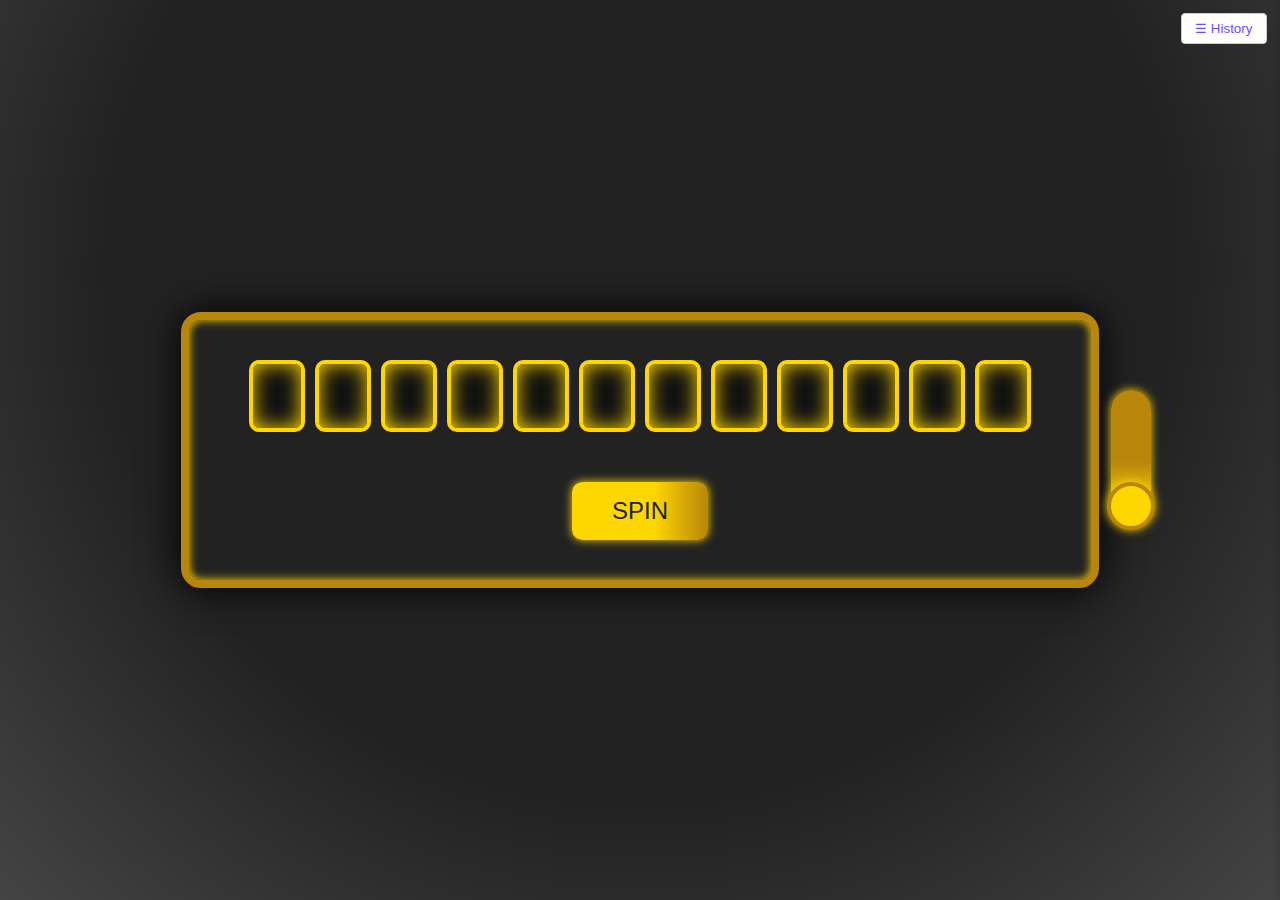
<file: randomizers/random-word-slotmachine/index.html>
<!DOCTYPE html>
<html lang="en">

<head>
    <meta charset="UTF-8">
    <title>Word Slot Machine</title>
    <link rel="stylesheet" href="css/main.css">
    <link rel="stylesheet" href="css/history.css">
    <meta name="viewport" content="width=device-width, initial-scale=1.0">
</head>

<body>
    <div class="slot-machine">
        <div class="word-display" id="wordDisplay"></div>
        <button class="spin-btn" id="spinBtn">SPIN</button>
        <div class="lever" id="lever">
            <div class="lever-ball"></div>
        </div>
    </div>
    <!-- Aside menu for previous coordinates -->
    <aside id="historyMenu" class="history-menu" role="complementary" aria-hidden="true" data-widget="history">
        <div class="history-header">
            <h2 class="history-title">History</h2>
            <button id="closeHistoryButton" class="history-close" aria-label="Close history">&times;</button>
        </div>

        <ul id="historyList" class="history-list" data-history-list>
            <!-- History items will be dynamically added here -->
        </ul>

        <div class="history-actions">
            <button id="clearHistoryButton" class="history-clear" data-action="clear">Clear History</button>
            <button id="exportPdfButton" class="history-export" data-action="export-pdf">Export to PDF</button>
            <button id="exportCsvButton" class="history-export" data-action="export-csv">Export to CSV</button>
        </div>

        <template id="historyItemTemplate">
            <li class="history-item">
                <span class="history-item-name"></span>
                <span class="history-item-label"></span>
                <button class="history-item-remove" aria-label="Remove item">×</button>
            </li>
        </template>
    </aside>

    <button id="openHistoryButton" class="history-open" aria-controls="historyMenu" aria-expanded="false">☰ History</button>
    <script  type="module" src="js/main.js"></script>
</body>

</html>
</file>
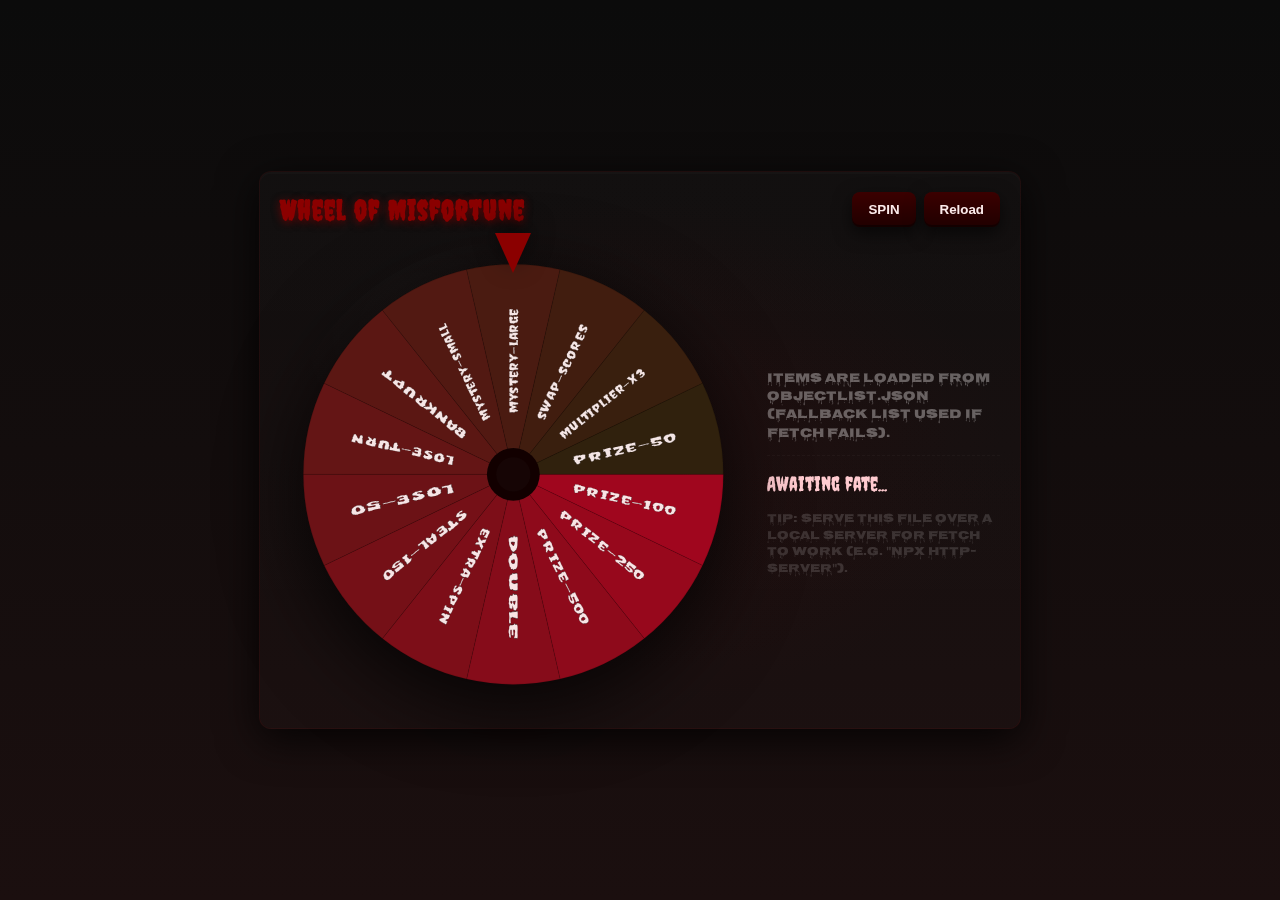
<file: randomizers/wheel-of-misfortune/index.html>
<!doctype html>
<html lang="en">

<head>
    <meta charset="utf-8" />
    <meta name="viewport" content="width=device-width,initial-scale=1" />
    <title>Wheel of Misfortune (no canvas)</title>

    <!-- Creepy fonts -->
    <link href="https://fonts.googleapis.com/css2?family=Creepster&family=Nosifer&display=swap" rel="stylesheet">

    <link rel="stylesheet" href="css/main.css">
</head>

<body>
    <div class="wrap">
        <div class="panel">
            <header>
                <h1>Wheel of Misfortune</h1>
                <div class="controls">
                    <button id="spinBtn">SPIN</button>
                    <button id="reloadBtn" title="Reload items">Reload</button>
                </div>
            </header>

            <div class="stage">
                <div class="wheel-wrap">
                    <div class="pointer" aria-hidden="true"></div>

                    <!-- SVG-based wheel (no canvas) -->
                    <svg id="wheel" viewBox="0 0 1200 1200" role="img" aria-label="Wheel of Misfortune" xmlns="http://www.w3.org/2000/svg">
                        <!-- group that will be rotated to animate spinning -->
                        <g id="wheelInner" transform="translate(600 600) rotate(0)"></g>

                        <!-- decorative center disc -->
                        <g class="wheel-center" transform="translate(600 600)">
                            <circle r="68" fill="#120000" stroke="rgba(255,255,255,0.02)" stroke-width="2"></circle>
                            <circle r="44" fill="rgba(255,255,255,0.02)"></circle>
                        </g>
                    </svg>
                </div>

                <aside class="info" aria-live="polite">
                    <div class="small">Items are loaded from objectList.json (fallback list used if fetch fails).</div>
                    <div class="result" id="result">Awaiting fate...</div>
                    <div class="credits">Tip: serve this file over a local server for fetch to work (e.g. "npx
                        http-server").</div>
                </aside>
            </div>
        </div>
    </div>

    <script src="js/main.js"></script>
</body>

</html>
</file>
<file: randomizers/random-word-slotmachine/css/main.css>
@import 'palette.css';

body {
    background: radial-gradient(circle at 50% 30%, #222 60%, #444 100%);
    color: #ffd700;
    font-family: 'Orbitron', Arial, sans-serif;
    display: flex;
    flex-direction: column;
    align-items: center;
    justify-content: center;
    height: 100vh;
    margin: 0;
}

.slot-machine {
    background: #222;
    border: 8px solid #b8860b;
    border-radius: 20px;
    box-shadow: 0 0 40px #000, 0 0 10px #ffd700 inset;
    padding: 40px 60px;
    position: relative;
    text-align: center;
}

.word-display {
    display: flex;
    gap: 10px;
    justify-content: center;
    margin-bottom: 30px;
}

.letter-slot {
    background: #111;
    border: 4px solid #ffd700;
    border-radius: 10px;
    width: 48px;
    height: 64px;
    display: flex;
    align-items: center;
    justify-content: center;
    font-size: 2em;
    box-shadow: 0 0 20px #ffd700 inset;
    position: relative;
    overflow: hidden;
}

.letter-roller {
    position: absolute;
    width: 100%;
    height: 100%;
    transition: transform 1s cubic-bezier(.17, .67, .83, .67);
    will-change: transform;
}

.letter {
    width: 100%;
    height: 100%;
    display: flex;
    align-items: center;
    justify-content: center;
    font-size: inherit;
    color: inherit;
    position: absolute;
    left: 0;
    top: 0;
}

.lever {
    position: absolute;
    right: -60px;
    top: 50%;
    transform: translateY(-50%);
    width: 40px;
    height: 120px;
    background: linear-gradient(to bottom, #b8860b 60%, #ffd700 100%);
    border-radius: 20px;
    box-shadow: 0 0 10px #ffd700;
    cursor: pointer;
    display: flex;
    flex-direction: column;
    align-items: center;
    justify-content: flex-end;
}

.lever-ball {
    width: 40px;
    height: 40px;
    background: #ffd700;
    border: 4px solid #b8860b;
    border-radius: 50%;
    box-shadow: 0 0 10px #ffd700;
    margin-bottom: -20px;
}

.spin-btn {
    background: linear-gradient(90deg, #ffd700 60%, #b8860b 100%);
    color: #222;
    font-size: 1.5em;
    font-family: 'Orbitron', Arial, sans-serif;
    border: none;
    border-radius: 10px;
    padding: 15px 40px;
    box-shadow: 0 0 10px #ffd700;
    cursor: pointer;
    margin-top: 20px;
    transition: background 0.2s;
}

.spin-btn:active {
    background: linear-gradient(90deg, #b8860b 60%, #ffd700 100%);
}

:root {
    --lever-anim-duration: 420ms;
    --lever-anim-easing: cubic-bezier(.17, .67, .83, .67);
}

/* make the lever rotate from its upper middle point (like a crank) and animate smoothly */
.lever {
    transform-origin: 50% 0%;
    transition: transform var(--lever-anim-duration) var(--lever-anim-easing);
    will-change: transform;
}

/* animate the ball at the end of the lever for extra feedback */
.lever-ball {
    transition: transform var(--lever-anim-duration) var(--lever-anim-easing),
                box-shadow var(--lever-anim-duration) var(--lever-anim-easing);
    will-change: transform, box-shadow;
}

/* pulled state: pivot the lever down around its top-center and nudge the ball */
.lever.pulled {
    transform: translateY(-50%) rotate(40deg);
    box-shadow: 0 10px 24px rgba(0, 0, 0, 0.6), 0 0 20px #ffd700;
}

.lever.pulled .lever-ball {
    transform: translateY(10px) rotate(-8deg);
    box-shadow: 0 6px 16px rgba(0, 0, 0, 0.55), 0 0 10px #ffd700;
}

/* respect users who prefer reduced motion */
@media (prefers-reduced-motion: reduce) {
    .lever,
    .lever-ball {
        transition: none !important;
    }
}
</file>
<file: randomizers/random-word-slotmachine/css/history.css>
/* History menu */
.history-menu,
#historyMenu.history-menu {
    position: fixed;
    top: 0;
    right: -350px;
    width: 350px;
    height: 100%;
    background: var(--white);
    box-shadow: -2px 0 8px rgba(0,0,0,0.15);
    transition: right 0.3s ease;
    z-index: 1000;
    display: flex;
    flex-direction: column;
}

/* support both a toggled "open" class or aria-hidden attr */
.history-menu.open,
#historyMenu[aria-hidden="false"] {
    right: 0;
}

.history-header {
    display: flex;
    justify-content: space-between;
    align-items: center;
    padding: 1em;
    border-bottom: 1px solid #eee;
}

.history-title {
    margin: 0;
    font-size: 1.1rem;
    color: var(--dark-purple);
    font-weight: 600;
}

.history-close,
#closeHistoryButton.history-close {
    background: none;
    border: none;
    font-size: 1.5em;
    cursor: pointer;
    color: var(--majorelle-blue);
    transition: color 0.2s;
    line-height: 1;
    padding: 0;
}
.history-close:hover {
    color: var(--heliotrope);
}

.history-list,
#historyList.history-list {
    list-style: none;
    margin: 0;
    padding: 1em;
    flex: 1;
    overflow-y: auto;
}

.history-item,
#historyList .history-item {
    display: flex;
    align-items: center;
    margin-bottom: 1em;
    padding: 0.5em;
    background: #f9f9f9;
    border-radius: 4px;
    box-shadow: 0 1px 4px rgba(103, 79, 249, 0.07);
}

.history-item-name {
    font-weight: bold;
    margin-right: 0.5em;
    min-width: 80px;
    color: var(--majorelle-blue);
    font-size: 1rem;
    word-break: break-word;
}

/* label contains name/coords in the new markup */
.history-item-label {
    flex: 1;
    margin-right: 0.5em;
    color: var(--dark-purple);
    font-size: 1rem;
    word-break: break-word;
}

/* single remove button */
.history-item-remove {
    background: none;
    border: none;
    cursor: pointer;
    margin-left: 0.25em;
    font-size: 1.25em;
    color: var(--light-coral);
    transition: color 0.2s;
    line-height: 1;
    padding: 0;
}
.history-item-remove:hover {
    color: var(--heliotrope);
}

/* open history button */
#openHistoryButton.history-open,
#openHistoryButton {
    position: fixed;
    top: 1em;
    right: 1em;
    z-index: 999;
    background: var(--white);
    border: 1px solid #ccc;
    border-radius: 4px;
    padding: 0.5em 1em;
    cursor: pointer;
    color: var(--majorelle-blue);
    font-weight: 500;
    transition: border 0.2s, color 0.2s;
}
#openHistoryButton:hover {
    border-color: var(--heliotrope);
    color: var(--heliotrope);
}

/* History actions (export buttons) */
.history-actions {
    display: flex;
    justify-content: space-between;
    padding: 1em;
    border-top: 1px solid #eee;
    background: #fafafa;
}

.history-export,
.history-clear,
#exportPdfButton,
#exportCsvButton,
#clearHistoryButton {
    color: var(--white);
    border: none;
    border-radius: 6px;
    padding: 0.5em 1em;
    font-size: 1rem;
    font-weight: 500;
    cursor: pointer;
    margin-right: 0.5em;
    transition: background 0.2s, color 0.2s;
}

.history-export {
    background: var(--majorelle-blue);
}
.history-clear {
    background: var(--light-coral);
}

.history-export:last-child {
    margin-right: 0;
}

.history-export:hover {
    background: var(--heliotrope);
    color: var(--white);
}
</file>
<file: randomizers/wheel-of-misfortune/css/main.css>
:root {
    --bg1: #0b0b0b;
    --bg2: #1b0f0f;
    --accent: #8b0000;
    --muted: #8a8a8a;
    --panel: #111111;
}

html,
body {
    height: 100%;
    margin: 0;
    background:
        radial-gradient(ellipse at center, rgba(60, 10, 10, 0.25) 0%, transparent 40%),
        linear-gradient(180deg, var(--bg1), var(--bg2));
    color: #ddd;
    font-family: 'Nosifer', system-ui, -apple-system, "Segoe UI", Roboto, "Helvetica Neue", Arial;
}

.wrap {
    min-height: 100vh;
    display: flex;
    align-items: center;
    justify-content: center;
    padding: 30px;
    box-sizing: border-box;
    gap: 30px;
}

.panel {
    width: 720px;
    max-width: 95vw;
    background: linear-gradient(180deg, rgba(255, 255, 255, 0.02), rgba(255, 255, 255, 0.01));
    border: 1px solid rgba(255, 0, 0, 0.06);
    padding: 20px;
    border-radius: 12px;
    box-shadow: 0 10px 40px rgba(0, 0, 0, 0.8), inset 0 2px 0 rgba(255, 255, 255, 0.02);
    position: relative;
}

header {
    display: flex;
    align-items: center;
    justify-content: space-between;
    gap: 10px;
    margin-bottom: 14px;
}

h1 {
    margin: 0;
    font-family: 'Creepster', cursive;
    letter-spacing: 1px;
    color: var(--accent);
    text-shadow: 0 2px 8px rgba(139, 0, 0, 0.6), 0 0 16px rgba(139, 0, 0, 0.06);
    font-size: 28px;
}

.controls {
    display: flex;
    gap: 8px;
    align-items: center;
}

button {
    appearance: none;
    border: 0;
    background: linear-gradient(180deg, #3b0000, #200000);
    color: #fbeaea;
    padding: 10px 16px;
    border-radius: 8px;
    cursor: pointer;
    font-weight: 700;
    box-shadow: 0 6px 18px rgba(0, 0, 0, 0.6), inset 0 -2px 0 rgba(0, 0, 0, 0.4);
    transition: transform 0.14s ease, opacity 0.12s;
}

button:active {
    transform: translateY(2px);
}

button[disabled] {
    opacity: 0.45;
    cursor: default;
    transform: none;
}

.stage {
    display: flex;
    gap: 20px;
    align-items: center;
    justify-content: center;
}

.wheel-wrap {
    position: relative;
    width: 520px;
    max-width: 55vw;
    aspect-ratio: 1/1;
}

/* SVG wheel fills parent */
svg#wheel {
    width: 100%;
    height: 100%;
    display: block;
    border-radius: 50%;
    filter: drop-shadow(0 20px 40px rgba(0, 0, 0, 0.8));
    background: radial-gradient(circle at 30% 20%, rgba(255, 255, 255, 0.02), transparent 25%);
    overflow: visible;
}

.pointer {
    position: absolute;
    top: -6%;
    left: 50%;
    transform: translateX(-50%) translateY(50%) rotate(180deg);
    width: 0;
    height: 0;
    border-left: 18px solid transparent;
    border-right: 18px solid transparent;
    border-bottom: 40px solid var(--accent);
    filter: drop-shadow(0 6px 12px rgba(0, 0, 0, 0.6));
    z-index: 10;
}


.info {
    width: 260px;
    min-width: 220px;
    color: var(--muted);
    font-size: 14px;
    line-height: 1.4;
}

.result {
    margin-top: 12px;
    font-family: 'Creepster', cursive;
    color: #ffccd1;
    font-size: 20px;
    min-height: 36px;
    display: flex;
    align-items: center;
    gap: 8px;
    border-top: 1px dashed rgba(255, 255, 255, 0.03);
    padding-top: 10px;
}

.credits {
    margin-top: 10px;
    font-size: 12px;
    color: rgba(255, 255, 255, 0.15);
}

.small {
    font-size: 13px;
    color: rgba(255, 255, 255, 0.35);
}

.panel::before {
    content: '';
    position: absolute;
    inset: 0;
    background-image: linear-gradient(transparent, rgba(255, 0, 0, 0.02));
    pointer-events: none;
    mix-blend-mode: overlay;
    border-radius: 12px;
}

@media (max-width:680px) {
    .stage {
        flex-direction: column;
    }

    .info {
        order: 2;
        width: 100%;
        max-width: 95vw;
    }

    .wheel-wrap {
        width: 88vw;
    }
}

/* small visual polish for SVG text */
.seg-text {
    fill: rgba(255, 240, 240, 0.95);
    stroke: rgba(0, 0, 0, 0.6);
    stroke-width: 0.6;
    font-family: "Creepster", "Nosifer", serif;
}

.wheel-center {
    pointer-events: none;
}
</file>
